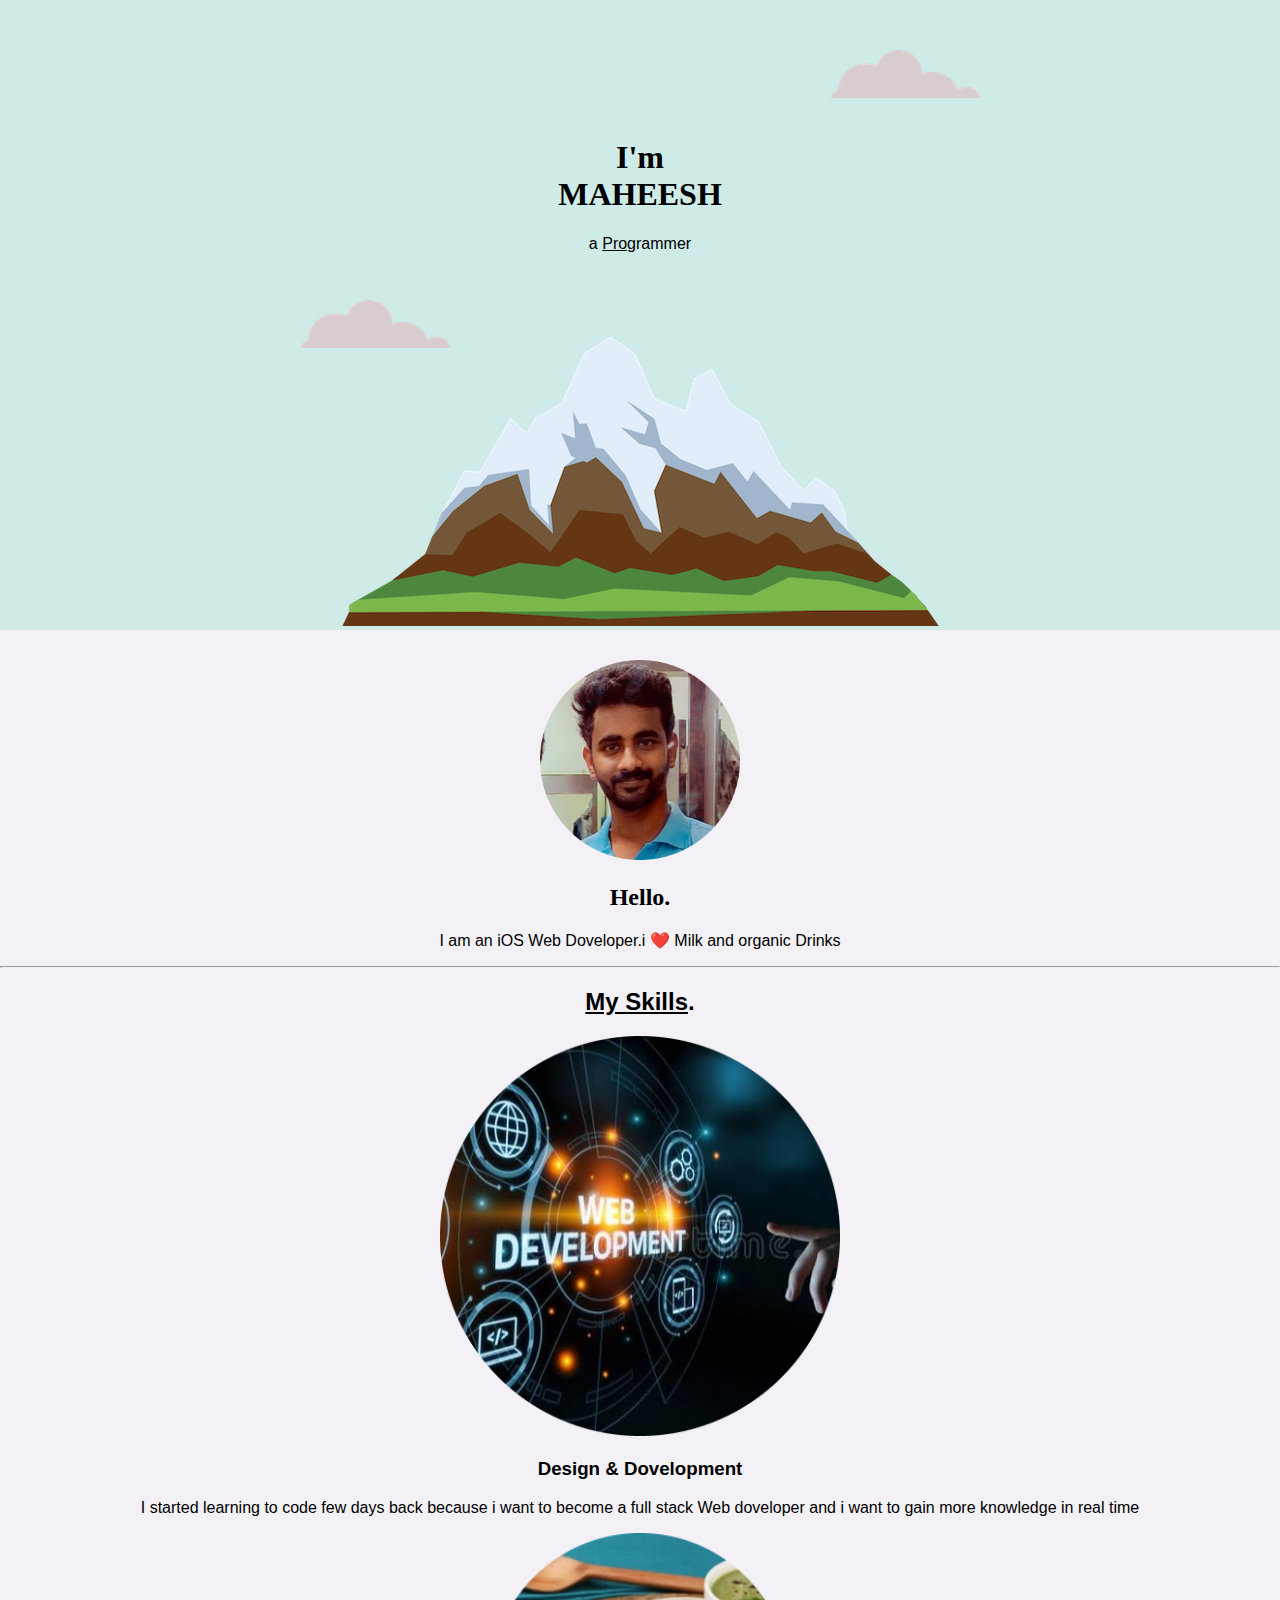
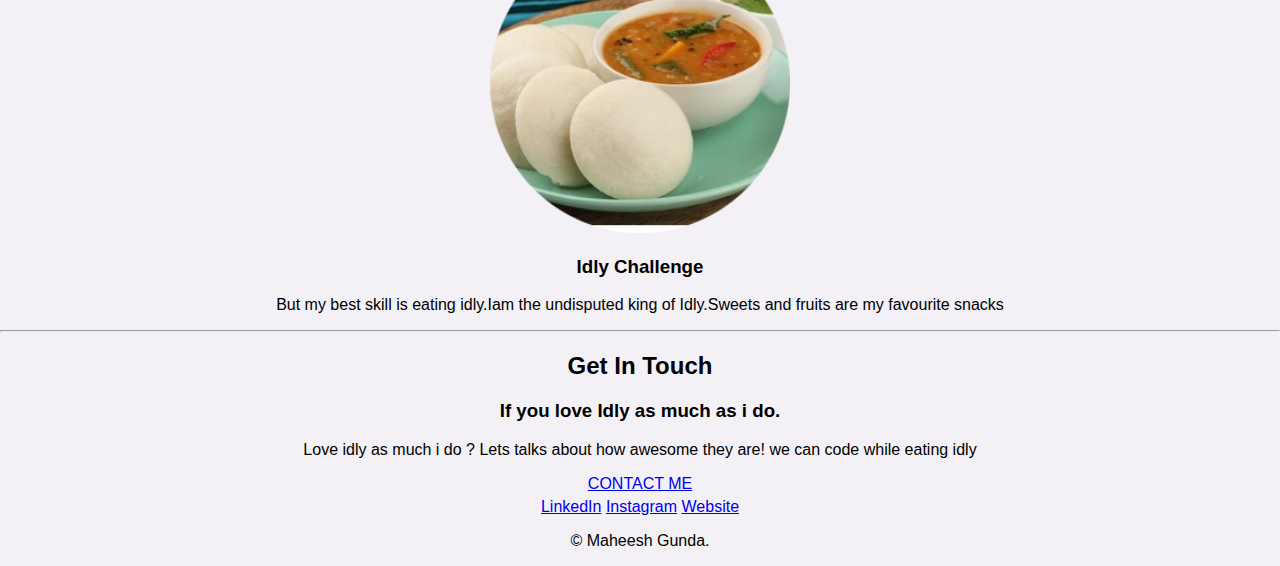
<file: index.html>
<!DOCTYPE html>
<html lang="en">
<head>
    <meta charset="UTF-8">
    <meta http-equiv="X-UA-Compatible" content="IE=edge">
    <meta name="viewport" content="width=device-width, initial-scale=1.0">
    <title>MAHEESH</title>
    <link rel="stylesheet" href="style.css">
    <link rel="icon" href="favicon.ico">
    <link rel="preconnect" href="https://fonts.googleapis.com">
<link rel="preconnect" href="https://fonts.gstatic.com" crossorigin>
<link href="https://fonts.googleapis.com/css2?family=Montserrat:wght@200&display=swap" rel="stylesheet">  
</head>

<body>
    <div class="top-container">
        <img class="top-cloud" src="cloud.png" alt="cloud-img"><br>
        <h1>I'm <br>MAHEESH</h1>
        <p>a <span class="pro">Pro</span>grammer</p>
       <img class="bottom-cloud" src="cloud.png" alt="cloud-img">
        <img src="mountain.png" alt="mountain-img">   
    </div>
    
    <div class="middle-container">
        <div class="profile">
          <img class="profiles" src="dp3.png" alt="mahesh profile">
          <h2 class="Font">Hello.</h2>
          <p>I am an iOS Web Doveloper.i ❤️ Milk and organic Drinks</p>
        </div>
        <hr>
        <div class="skills">
          <h2 ><span class="pro">My Skills</span>. </h2>
          <div class="skill-row">
            <img class="webimage" src="web.png" alt="web profile">
            <h3>Design & Dovelopment</h3>
            <p>I started learning to code few days back because i want to become a full stack Web doveloper and i want to gain more knowledge in real time </p>
          </div>
          <div class="skill-row">
            <img class="idly" src="idly.png" alt="idly profile">
            <h3>Idly Challenge</h3>
            <p> But my best skill is eating idly.Iam the undisputed king of Idly.Sweets and fruits are my favourite snacks</p>
          </div>
        </div>
        <hr>
        <div class="contact-me">
          <h2>Get In Touch</h2>
          <h3>If you love Idly as much as i do.</h3>
          <p>Love idly as much i do ? Lets talks about how awesome they are! we can code while eating idly</p>
          <a class="gmail" href="glsmahesh9@gmail.com">CONTACT ME</a>
        </div>
      </div>
      
      
      <div class="bottom-container">
        <a class="footer-link" href="https://www.linkedin.com/in/gunda-lakshmana-sai-maheesh-a7910019b">LinkedIn</a>
        <a class="footer-link" href="https://www.instagram.com/maheesh__7/">Instagram</a>
        <a class="footer-link" href="https://maheeshgunda.github.io/Resume/">Website</a>
        <p>© Maheesh Gunda.</p>
      </div>
      
   
</body>
</html>
</file>
<file: style.css>
body{
    margin: 0;
    background-color: rgb(243, 241, 245);
 
    text-align: center;

    font-family: Arial Narrow,Arial,sans-serif; 
}

h1{
    width: auto;
 font-family: Copperplate, Papyrus, fantasy;
    
}  

.Font{
    font-family: Garamond, serif; 
}
    

.top-container{
    background-color: rgb(207, 235, 232); 
   position: relative;
   padding-top: 100px;
}

  .middle-container{
   /* background-color: blueviolet;
    width: 200px;
    height: 200px; */ 
    padding-top: 30px;
    padding-bottom: 5px;
}

/*
.bottom-container{
    background-color: brown;
    width: 200px;
    height: 200px; 
    padding: 0px;
}   */

span{
    text-align: center;
}

.pro{
    text-decoration: underline;
}



 /*p  
 {
background-color: rgb(152, 140, 163);

}  */
  
.h3{
    font-size: 90px;
}
.top-cloud{
    position: absolute;
    right: 300px;
    top: 50px;
} 

.bottom-cloud{
    position: absolute;
    left: 300px;
    top: 300px;
}

.profiles{
    height: 200px;
    width: 200px;
}
.webimage{
    height: 400px;
    width: 400px;
}
.idly{
    height: 300px;
    width: 300px;
}
</file>
